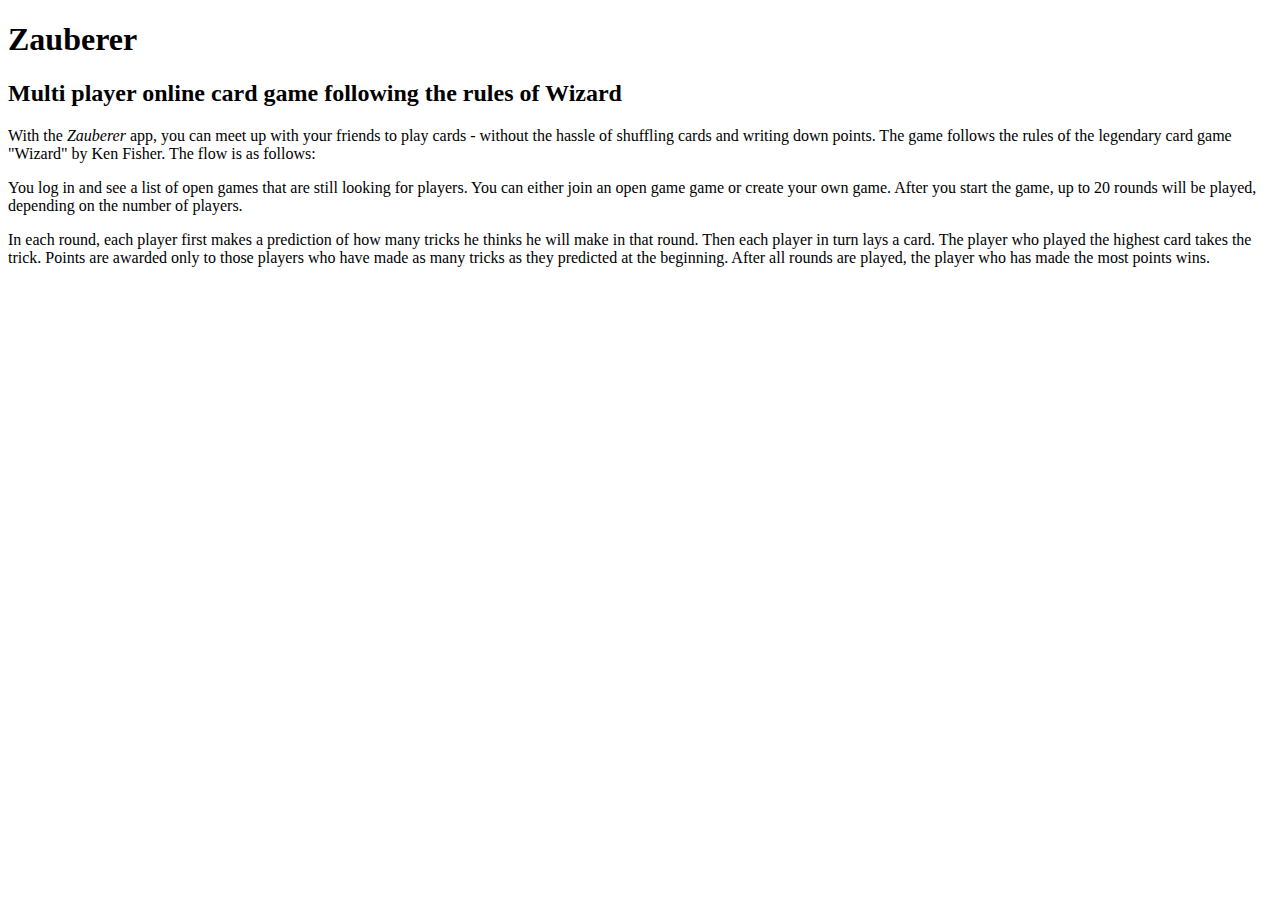
<file: server/src/main/webapp/index.html>
<!DOCTYPE html>
<html>
<head>
	<title>Wizard game server</title>
</head>
<body>

<h1>Zauberer</h1>

<h2>Multi player online card game following the rules of Wizard</h2>

<p>
With the <i>Zauberer</i> app, you can meet up with your friends to play cards - without the hassle of shuffling cards 
and writing down points. The game follows the rules of the legendary card game "Wizard" by Ken Fisher. The flow 
is as follows:  
</p>

<p>
You log in and see a list of open games that are still looking for players. You can either join an open game
game or create your own game. After you start the game, up to 20 rounds will be played, depending on the number of 
players.
</p>

<p>
In each round, each player first makes a prediction of how many tricks he thinks he will make in that round. 
Then each player in turn lays a card. The player who played the highest card takes the trick. 
Points are awarded only to those players who have made as many tricks as they predicted at the beginning.
After all rounds are played, the player who has made the most points wins.
</p>

</body>
</html>
</file>
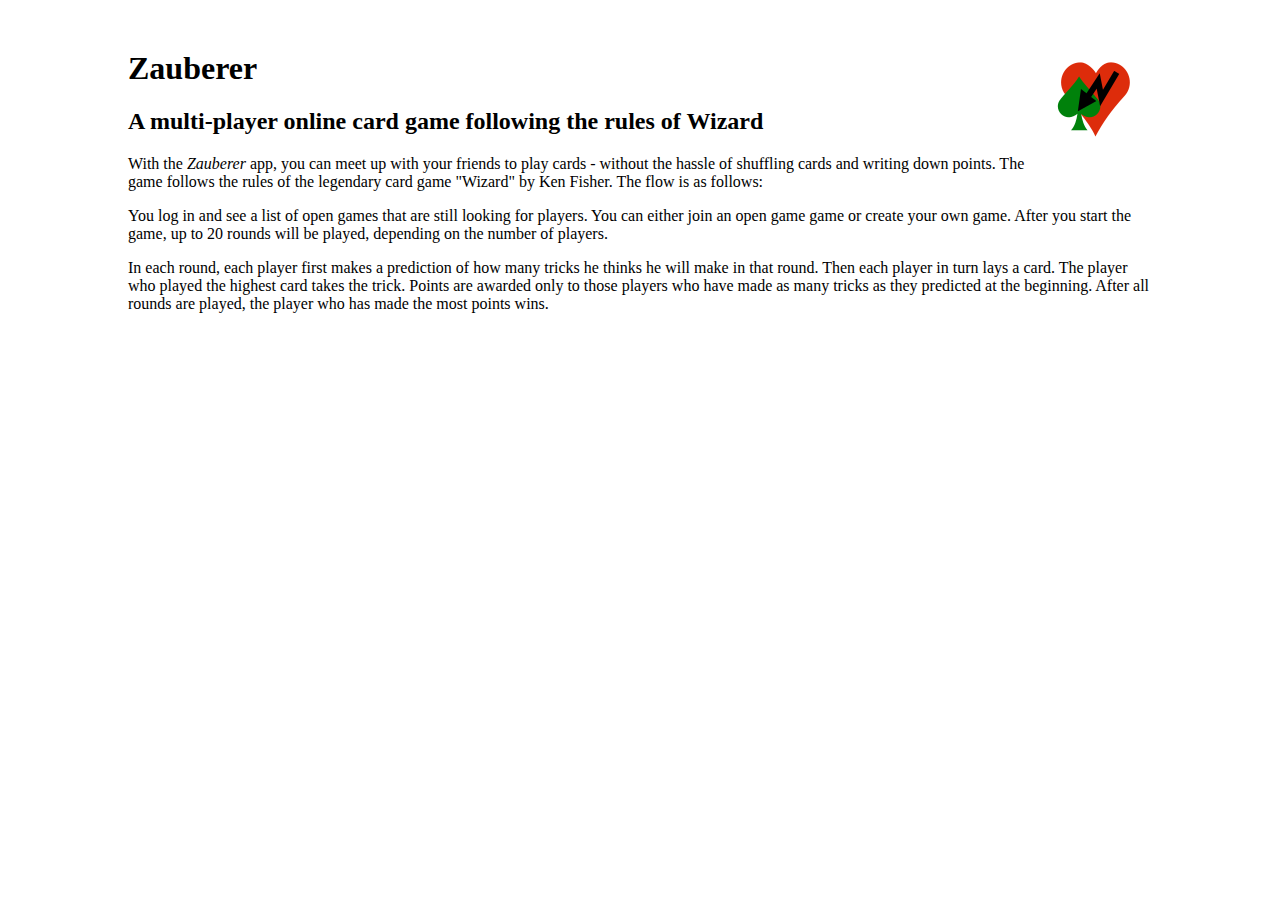
<file: server/src/main/resources/META-INF/resources/index.html>
<!DOCTYPE html>
<html>
<head>
	<title>Zauberer game server</title>
	<link rel="stylesheet" href="wizard.css">
</head>

<body>
<div class="logo">
	<img width="96" height="96" src="images/zauberer.png" />
</div>

<h1>Zauberer</h1>

<h2>A multi-player online card game following the rules of Wizard</h2>

<p>
With the <i>Zauberer</i> app, you can meet up with your friends to play cards - without the hassle of shuffling cards 
and writing down points. The game follows the rules of the legendary card game "Wizard" by Ken Fisher. The flow 
is as follows:  
</p>

<p>
You log in and see a list of open games that are still looking for players. You can either join an open game
game or create your own game. After you start the game, up to 20 rounds will be played, depending on the number of 
players.
</p>

<p>
In each round, each player first makes a prediction of how many tricks he thinks he will make in that round. 
Then each player in turn lays a card. The player who played the highest card takes the trick. 
Points are awarded only to those players who have made as many tricks as they predicted at the beginning.
After all rounds are played, the player who has made the most points wins.
</p>

</body>
</html>
</file>
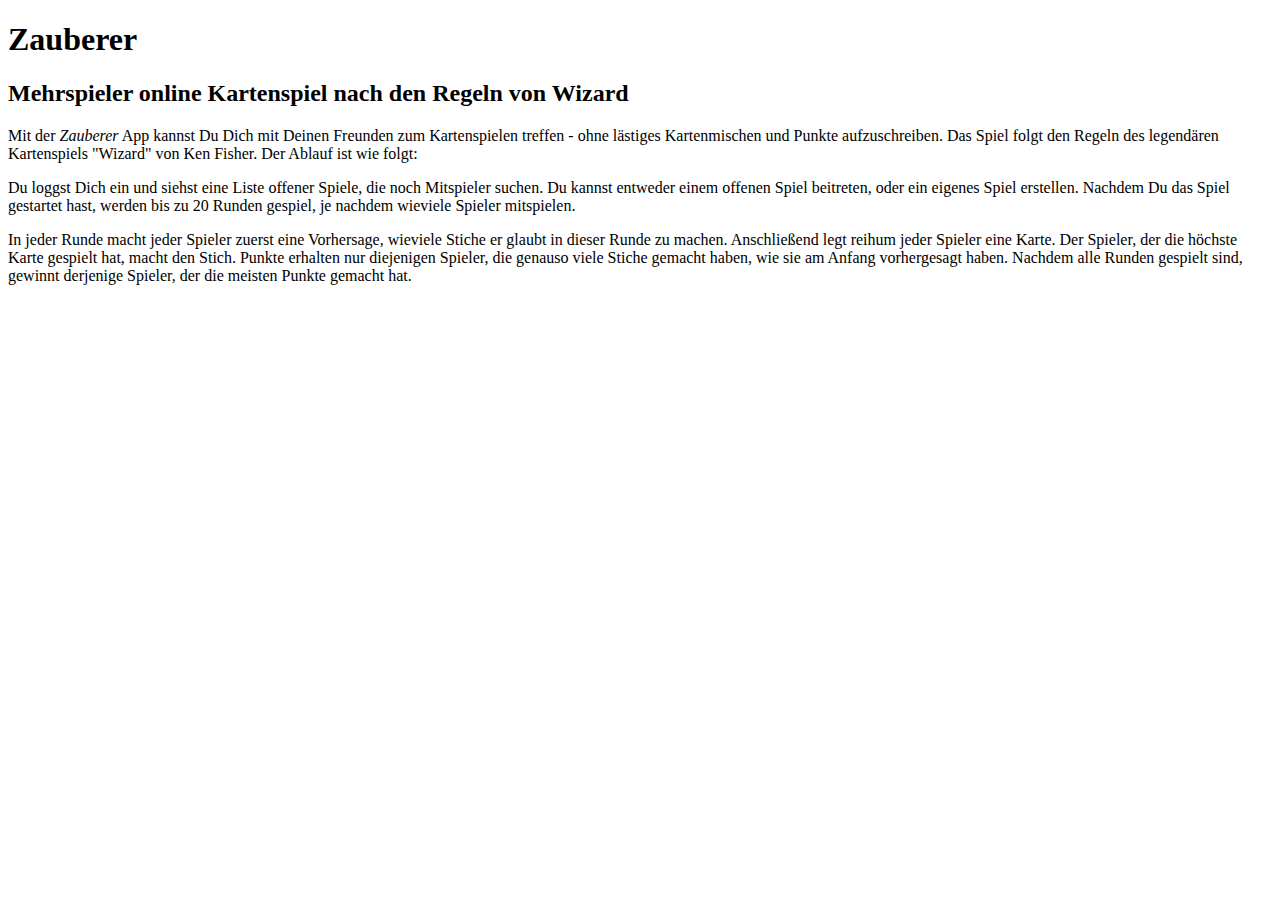
<file: server/src/main/webapp/index.de.html>
<!DOCTYPE html>
<html>
<head>
	<title>Wizard game server</title>
</head>
<body>

<h1>Zauberer</h1>

<h2>Mehrspieler online Kartenspiel nach den Regeln von Wizard</h2>

<p>
Mit der <i>Zauberer</i> App kannst Du Dich mit Deinen Freunden zum Kartenspielen treffen - ohne lästiges Kartenmischen 
und Punkte aufzuschreiben. Das Spiel folgt den Regeln des legendären Kartenspiels "Wizard" von Ken Fisher. Der Ablauf 
ist wie folgt:  
</p>

<p>
Du loggst Dich ein und siehst eine Liste offener Spiele, die noch Mitspieler suchen. Du kannst entweder einem offenen
Spiel beitreten, oder ein eigenes Spiel erstellen. Nachdem Du das Spiel gestartet hast, werden bis zu 20 Runden 
gespiel, je nachdem wieviele Spieler mitspielen.
</p>

<p>
In jeder Runde macht jeder Spieler zuerst eine Vorhersage, wieviele Stiche er glaubt in dieser Runde zu machen. 
Anschließend legt reihum jeder Spieler eine Karte. Der Spieler, der die höchste Karte gespielt hat, macht den Stich. 
Punkte erhalten nur diejenigen Spieler, die genauso viele Stiche gemacht haben, wie sie am Anfang vorhergesagt haben.
Nachdem alle Runden gespielt sind, gewinnt derjenige Spieler, der die meisten Punkte gemacht hat.
</p>

</body>
</html>
</file>
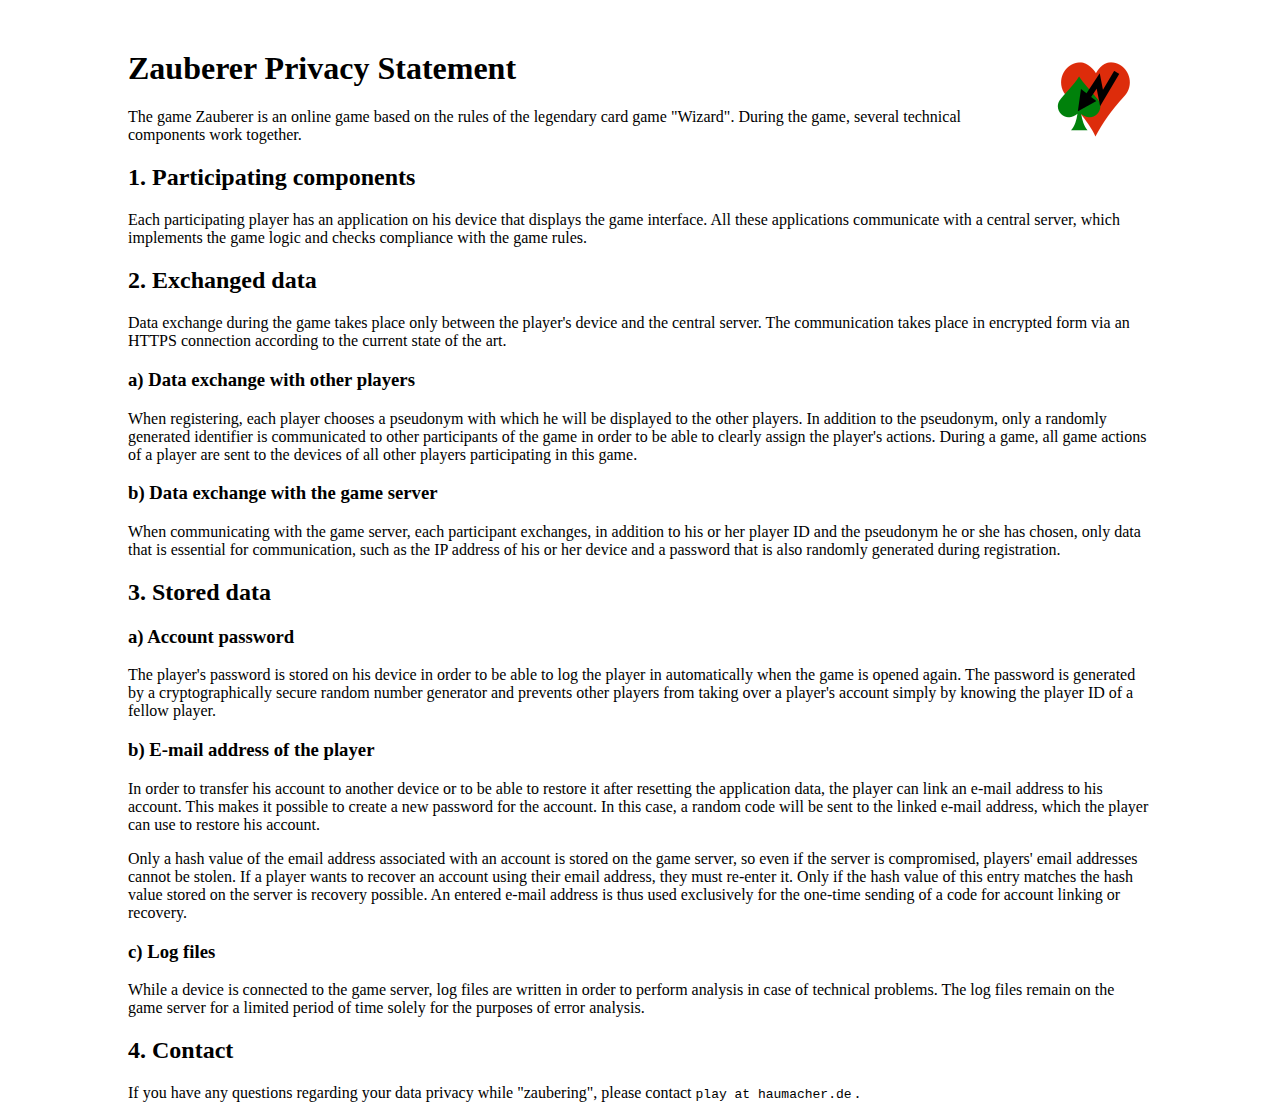
<file: server/src/main/resources/META-INF/resources/privacy.html>
<html>
<head>
<title>Zauberer Privacy Statement</title>
</head>

<body style="margin-left: 10%; margin-right: 10%; margin-top: 50px;">
	<div
		style="float: right; margin-left: 10px; margin-right: 10px; margin-bottom: 10px;">
		<img width="96" height="96" src="images/zauberer.png" />
	</div>

	<h1>Zauberer Privacy Statement</h1>

	<p>The game Zauberer is an online game based on the rules of the
		legendary card game "Wizard". During the game, several technical
		components work together.
	<p>
	<h2>1. Participating components</h2>

	<p>Each participating player has an application on his device that
		displays the game interface. All these applications communicate with a
		central server, which implements the game logic and checks compliance
		with the game rules.</p>

	<h2>2. Exchanged data</h2>

	<p>Data exchange during the game takes place only between the
		player's device and the central server. The communication takes place
		in encrypted form via an HTTPS connection according to the current
		state of the art.</p>

	<h3>a) Data exchange with other players</h3>

	<p>When registering, each player chooses a pseudonym with which he
		will be displayed to the other players. In addition to the pseudonym,
		only a randomly generated identifier is communicated to other
		participants of the game in order to be able to clearly assign the
		player's actions. During a game, all game actions of a player are sent
		to the devices of all other players participating in this game.</p>

	<h3>b) Data exchange with the game server</h3>

	<p>When communicating with the game server, each participant
		exchanges, in addition to his or her player ID and the pseudonym he or
		she has chosen, only data that is essential for communication, such as
		the IP address of his or her device and a password that is also
		randomly generated during registration.</p>

	<h2>3. Stored data</h2>

	<h3>a) Account password</h3>

	<p>The player's password is stored on his device in order to be
		able to log the player in automatically when the game is opened again.
		The password is generated by a cryptographically secure random number
		generator and prevents other players from taking over a player's
		account simply by knowing the player ID of a fellow player.</p>

	<h3>b) E-mail address of the player</h3>

	<p>In order to transfer his account to another device or to be able
		to restore it after resetting the application data, the player can
		link an e-mail address to his account. This makes it possible to
		create a new password for the account. In this case, a random code
		will be sent to the linked e-mail address, which the player can use to
		restore his account.</p>

	<p>Only a hash value of the email address associated with an
		account is stored on the game server, so even if the server is
		compromised, players' email addresses cannot be stolen. If a player
		wants to recover an account using their email address, they must
		re-enter it. Only if the hash value of this entry matches the hash
		value stored on the server is recovery possible. An entered e-mail
		address is thus used exclusively for the one-time sending of a code
		for account linking or recovery.</p>

	<h3>c) Log files</h3>

	<p>While a device is connected to the game server, log files are
		written in order to perform analysis in case of technical problems.
		The log files remain on the game server for a limited period of time
		solely for the purposes of error analysis.</p>

	<h2>4. Contact</h2>

	<p>
		If you have any questions regarding your data privacy while
		"zaubering", please contact
		<code>play at haumacher.de</code>
		.
	</p>

</body>
</html>
</file>
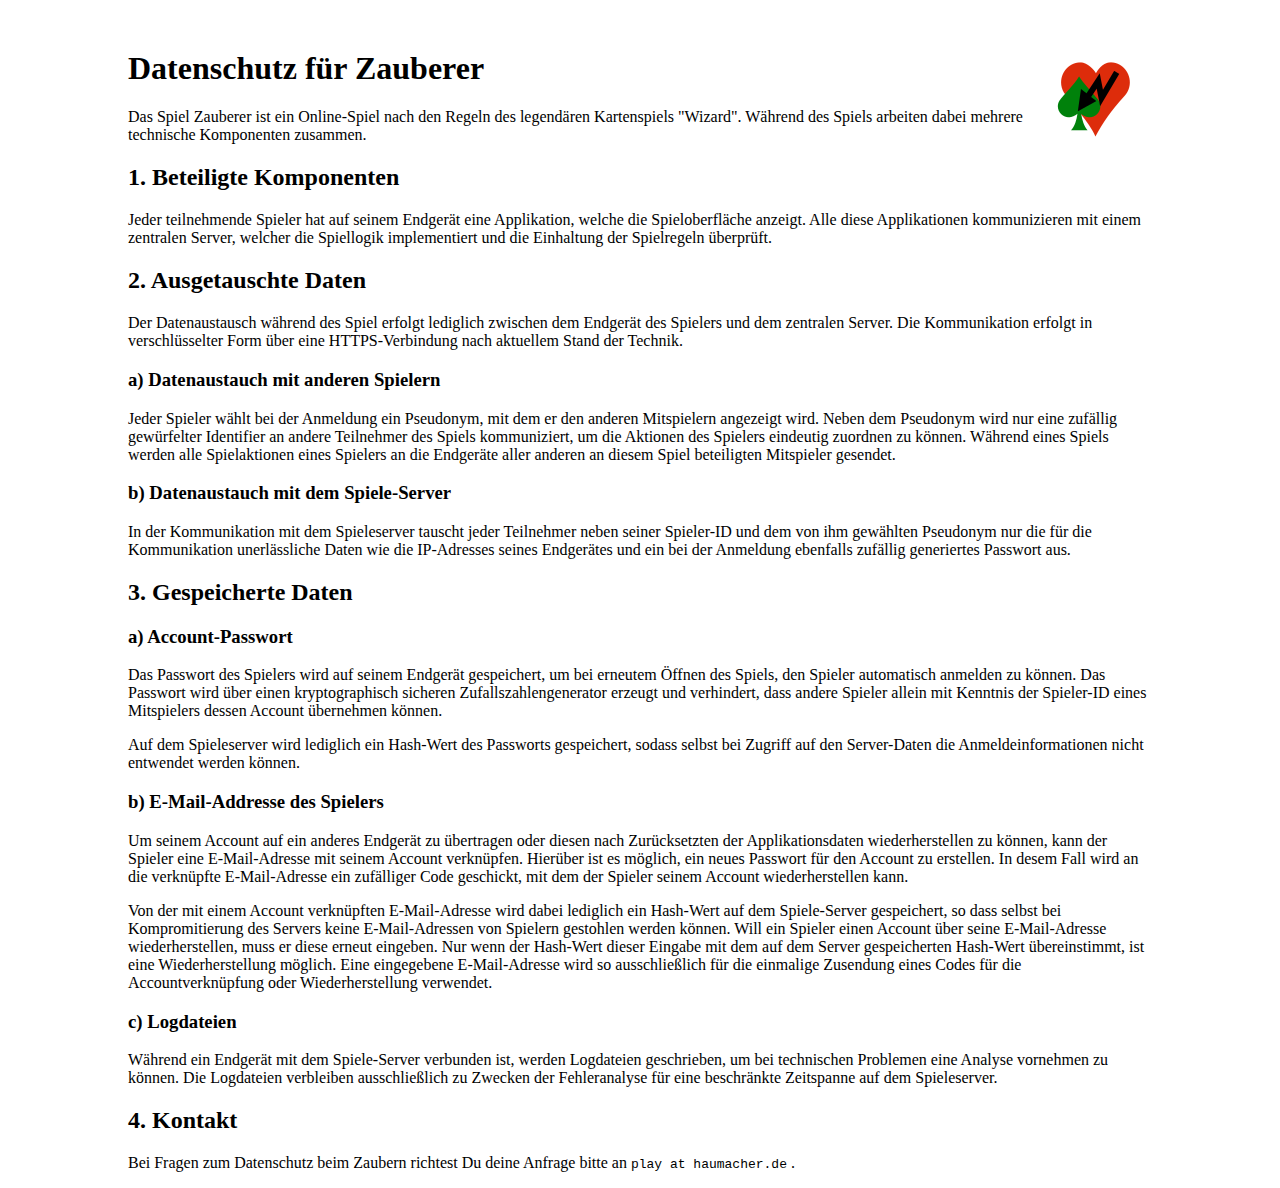
<file: server/src/main/resources/META-INF/resources/privacy_de.html>
<!DOCTYPE html>
<html>
<head>
<title>Datenschutz für Zauberer</title>

<link rel="stylesheet" href="wizard.css">
</head>

<body>
	<div class="logo">
		<img width="96" height="96" src="images/zauberer.png" />
	</div>

	<h1>Datenschutz für Zauberer</h1>

	<p>Das Spiel Zauberer ist ein Online-Spiel nach den Regeln des
		legendären Kartenspiels "Wizard". Während des Spiels arbeiten dabei
		mehrere technische Komponenten zusammen.</p>

	<h2>1. Beteiligte Komponenten</h2>

	<p>Jeder teilnehmende Spieler hat auf seinem Endgerät eine
		Applikation, welche die Spieloberfläche anzeigt. Alle diese
		Applikationen kommunizieren mit einem zentralen Server, welcher die
		Spiellogik implementiert und die Einhaltung der Spielregeln überprüft.
	</p>

	<h2>2. Ausgetauschte Daten</h2>

	<p>Der Datenaustausch während des Spiel erfolgt lediglich zwischen
		dem Endgerät des Spielers und dem zentralen Server. Die Kommunikation
		erfolgt in verschlüsselter Form über eine HTTPS-Verbindung nach
		aktuellem Stand der Technik.</p>

	<h3>a) Datenaustauch mit anderen Spielern</h3>

	<p>Jeder Spieler wählt bei der Anmeldung ein Pseudonym, mit dem er
		den anderen Mitspielern angezeigt wird. Neben dem Pseudonym wird nur
		eine zufällig gewürfelter Identifier an andere Teilnehmer des Spiels
		kommuniziert, um die Aktionen des Spielers eindeutig zuordnen zu
		können. Während eines Spiels werden alle Spielaktionen eines Spielers
		an die Endgeräte aller anderen an diesem Spiel beteiligten Mitspieler
		gesendet.</p>

	<h3>b) Datenaustauch mit dem Spiele-Server</h3>

	<p>In der Kommunikation mit dem Spieleserver tauscht jeder
		Teilnehmer neben seiner Spieler-ID und dem von ihm gewählten Pseudonym
		nur die für die Kommunikation unerlässliche Daten wie die IP-Adresses
		seines Endgerätes und ein bei der Anmeldung ebenfalls zufällig
		generiertes Passwort aus.</p>

	<h2>3. Gespeicherte Daten</h2>

	<h3>a) Account-Passwort</h3>

	<p>Das Passwort des Spielers wird auf seinem Endgerät gespeichert,
		um bei erneutem Öffnen des Spiels, den Spieler automatisch anmelden zu
		können. Das Passwort wird über einen kryptographisch sicheren
		Zufallszahlengenerator erzeugt und verhindert, dass andere Spieler
		allein mit Kenntnis der Spieler-ID eines Mitspielers dessen Account
		übernehmen können.</p>

	<p>Auf dem Spieleserver wird lediglich ein Hash-Wert des Passworts
		gespeichert, sodass selbst bei Zugriff auf den Server-Daten die
		Anmeldeinformationen nicht entwendet werden können.</p>

	<h3>b) E-Mail-Addresse des Spielers</h3>

	<p>Um seinem Account auf ein anderes Endgerät zu übertragen oder
		diesen nach Zurücksetzten der Applikationsdaten wiederherstellen zu
		können, kann der Spieler eine E-Mail-Adresse mit seinem Account
		verknüpfen. Hierüber ist es möglich, ein neues Passwort für den
		Account zu erstellen. In desem Fall wird an die verknüpfte
		E-Mail-Adresse ein zufälliger Code geschickt, mit dem der Spieler 
		seinem Account wiederherstellen kann.</p>

	<p>Von der mit einem Account verknüpften E-Mail-Adresse wird dabei
		lediglich ein Hash-Wert auf dem Spiele-Server gespeichert, so dass
		selbst bei Kompromitierung des Servers keine E-Mail-Adressen von
		Spielern gestohlen werden können. Will ein Spieler einen Account über
		seine E-Mail-Adresse wiederherstellen, muss er diese erneut eingeben.
		Nur wenn der Hash-Wert dieser Eingabe mit dem auf dem Server
		gespeicherten Hash-Wert übereinstimmt, ist eine Wiederherstellung
		möglich. Eine eingegebene E-Mail-Adresse wird so ausschließlich für
		die einmalige Zusendung eines Codes für die Accountverknüpfung oder
		Wiederherstellung verwendet.</p>

	<h3>c) Logdateien</h3>

	<p>Während ein Endgerät mit dem Spiele-Server verbunden ist, werden
		Logdateien geschrieben, um bei technischen Problemen eine Analyse
		vornehmen zu können. Die Logdateien verbleiben ausschließlich zu
		Zwecken der Fehleranalyse für eine beschränkte Zeitspanne auf dem
		Spieleserver.</p>

	<h2>4. Kontakt</h2>

	<p>
		Bei Fragen zum Datenschutz beim Zaubern richtest Du deine Anfrage
		bitte an
		<code>play at haumacher.de</code>
		.
	</p>

</body>
</html>
</file>
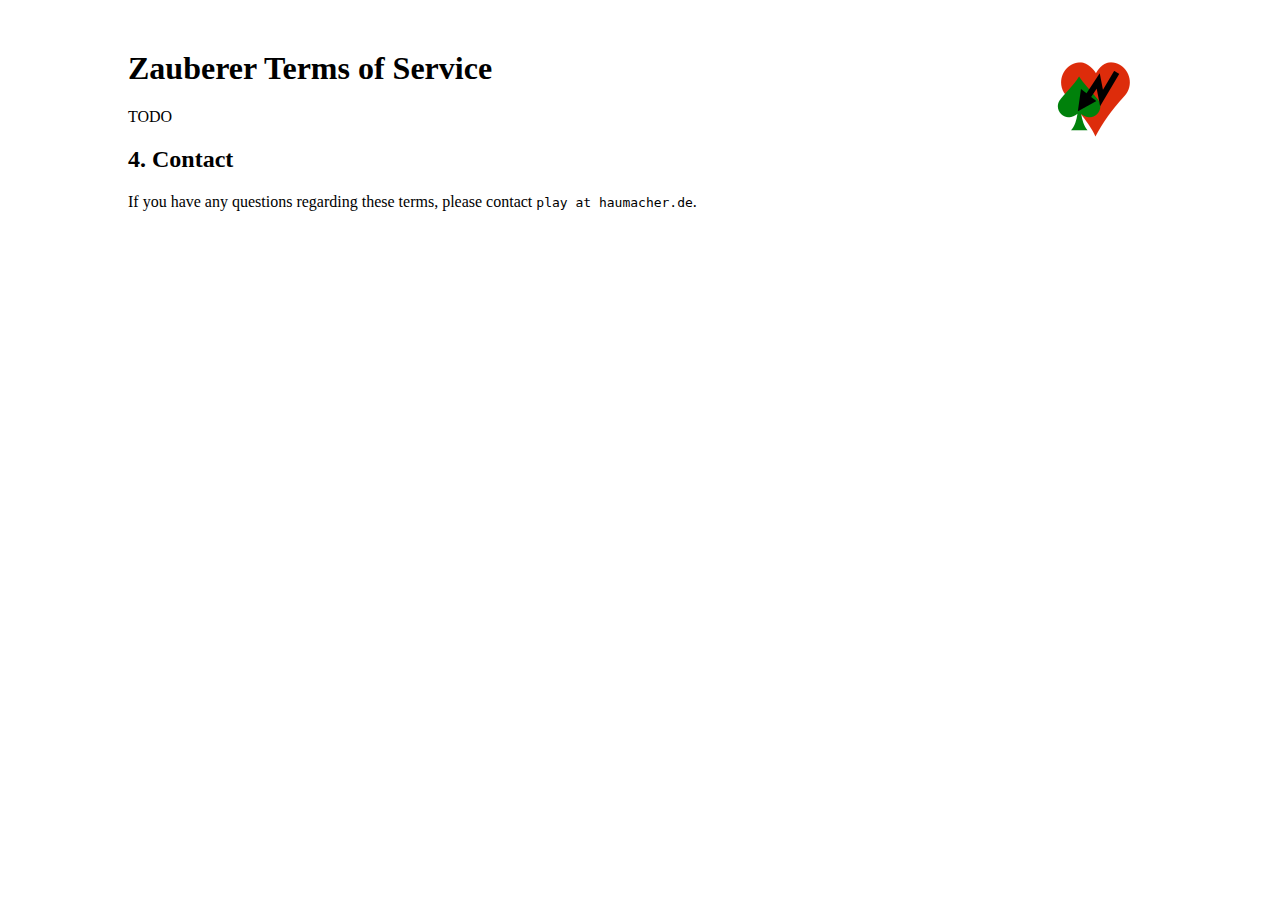
<file: server/src/main/resources/META-INF/resources/terms.html>
<html>
<head>
<title>Zauberer Terms of Service</title>
</head>

<body style="margin-left: 10%; margin-right: 10%; margin-top: 50px;">
	<div
		style="float: right; margin-left: 10px; margin-right: 10px; margin-bottom: 10px;">
		<img width="96" height="96" src="images/zauberer.png" />
	</div>

	<h1>Zauberer Terms of Service</h1>

	<p>TODO<p>

	<h2>4. Contact</h2>

	<p>
		If you have any questions regarding these terms, please contact
		<code>play at haumacher.de</code>.
	</p>

</body>
</html>
</file>
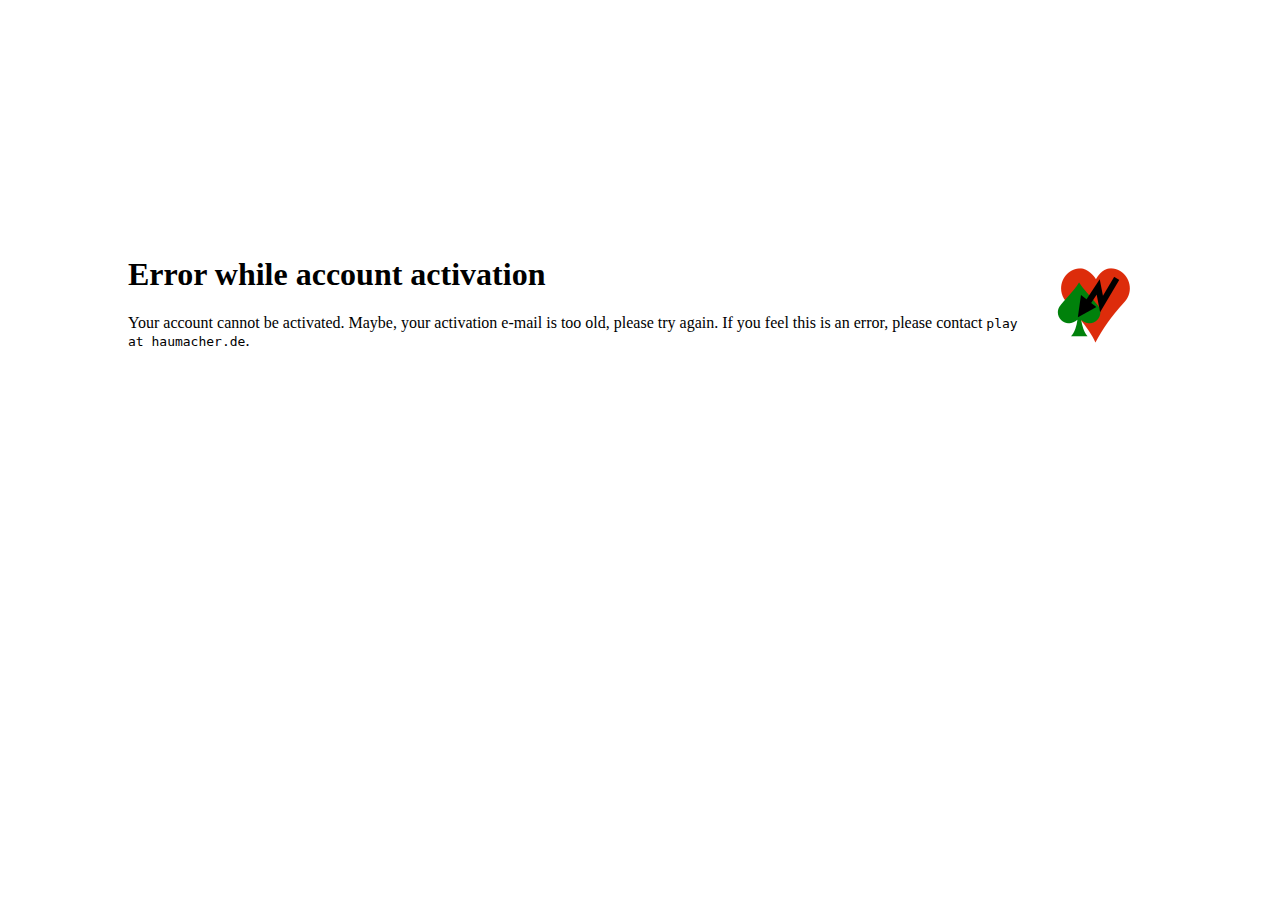
<file: server/src/main/resources/META-INF/resources/verification-failed.html>
<html>
<head>
<title>Zauberer activation problem</title>
</head>

<body style="margin-left: 10%; margin-right: 10%; margin-top: 20%;">
	<div
		style="float: right; margin-left: 10px; margin-right: 10px; margin-bottom: 10px;">
		<img width="96" height="96" src="images/zauberer.png" />
	</div>

	<h1>Error while account activation</h1>

	<p>
		Your account cannot be activated. Maybe, your activation e-mail is too
		old, please try again. If you feel this is an error, please contact
		<code>play at haumacher.de</code>.
	</p>
</body>
</html>
</file>
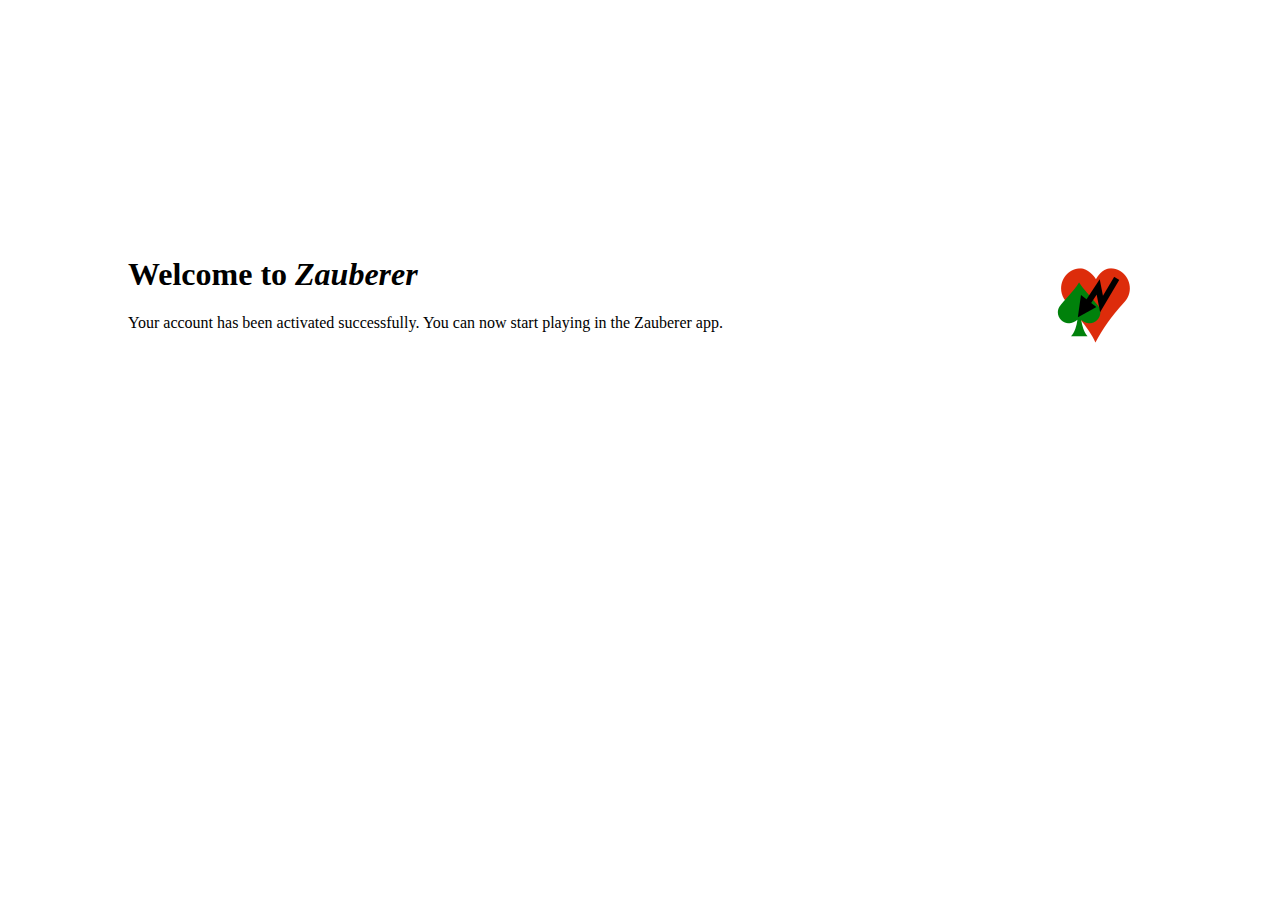
<file: server/src/main/resources/META-INF/resources/verification-success.html>
<html>
<head>
<title>Zauberer account activated</title>
</head>

<body style="margin-left: 10%; margin-right: 10%; margin-top: 20%;">
<div style="float:right; margin-left: 10px; margin-right: 10px; margin-bottom: 10px;">
<img width="96" height="96" src="images/zauberer.png"/>
</div>

<h1>
Welcome to <i>Zauberer</i>
</h1>

<p>
Your account has been activated successfully. You can now start playing in the Zauberer app.
</p>

</body>
</html>
</file>
<file: server/src/main/resources/META-INF/resources/wizard.css>
body {
	margin-left: 10%; 
	margin-right: 10%; 
	margin-top: 50px;
}

div.logo {
	float: right; 
	margin-left: 10px; 
	margin-right: 10px; 
	margin-bottom: 10px;
}
</file>
